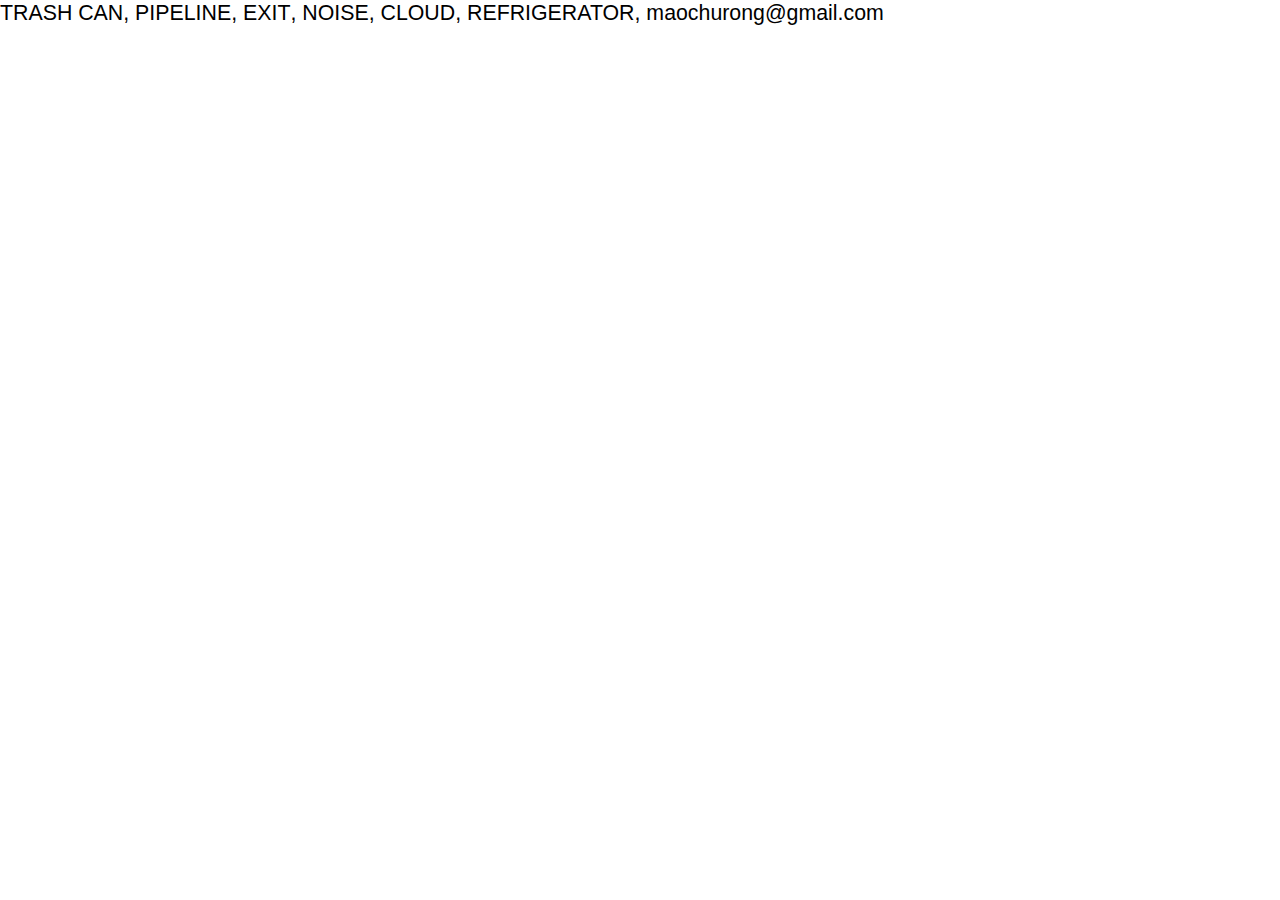
<file: index.html>
<!DOCTYPE html>
<html lang="en">
  <head>
    <meta charset="utf-8" />
    <meta name="viewport" content="width=device-width, initial-scale=1" />
    <title>Churong Mao</title>
    <link rel="stylesheet" href="style.css" />
    <script src="script.js" defer></script>
  </head>
  <body>
    <p>
        <a href="#" target="_blank">Trash Can</a>, 
        <a href="#" target="_blank">Pipeline</a>, 
        <a href="#" target="_blank">Exit</a>, 
        <a href="#" target="_blank">Noise</a>, 
        <a href="#" target="_blank">Cloud</a>, 
        <a href="#" target="_blank">Refrigerator</a>, 
        maochurong@gmail.com
    </p>
  </body>
</html>
</file>
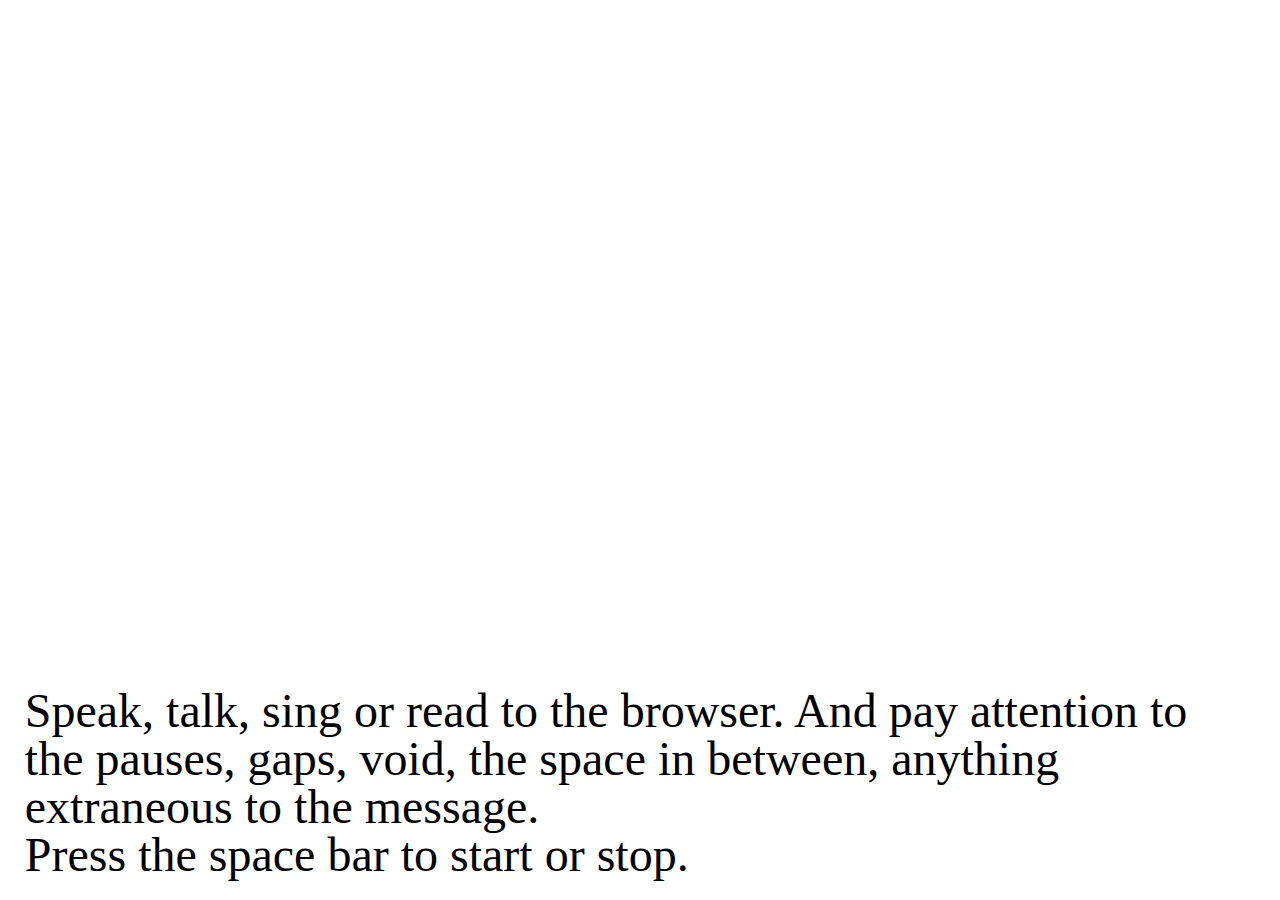
<file: noise/index.html>
<!DOCTYPE html>
<html lang="en">
  <head>
    <meta charset="UTF-8" />
    <meta name="viewport" content="width=device-width, initial-scale=1.0" />
    <meta http-equiv="X-UA-Compatible" content="ie=edge" />
    <title>Noise</title>
    <link rel="stylesheet" href="style.css" />
    <link rel="stylesheet" href="print.css" media="print" />
    <script src="https://ajax.googleapis.com/ajax/libs/jquery/3.5.1/jquery.min.js"></script>
    <style>
      @import url("https://fonts.googleapis.com/css2?family=Newsreader:ital,wght@0,200..800;1,519&display=swap");
    </style>
  </head>
  <body>
    <main>
      <div id="result">
        <span id="instruction">
          Speak, talk, sing or read to the browser. And pay attention to the
          pauses, gaps, void, the space in between, anything extraneous to the
          message. <br>Press the space bar to start or stop.
        </span>
      </div>
      <p id="message" hidden aria-hidden="true">
        Your browser doesn't support Speech Recognition. Sorry.
      </p>
    </main>
    <script>
      window.addEventListener("DOMContentLoaded", () => {
        let finalResults = [];
        let timer;

        const button = document.getElementById("button");
        const result = document.getElementById("result");
        const main = document.getElementsByTagName("main")[0];
        let contentLength = result.textContent.length;
        let listening = false;
        let starttime;
        let second;

        let content = [
          [
            "gag",
            "mum",
            "calm",
            "glum",
            "sulky",
            "dummy",
            "mousy",
            "faint",
            "sullen",
            "mutism",
            "sphinx",
            "sulker",
            "muzzle",
            "muffle",
            "stifle",
            "unsaid",
            "untold",
            "aphonic",
            "bashful",
            "squelch",
            "tapping",
            "buzzing",
            "implied",
            "unheard"
          ],

          [
            "unvoiced",
            "knocking",
            "rumbling",
            "laconism",
            "taciturn",
            "reticent",
            "reserved",
            "implicit",
            "nameless",
            "fabulous",
            "tonguetie",
            "reticence",
            "anarthria",
            "dysphasic",
            "sphinxian",
            "saturnine",
            "unuttered",
            "ineffable",
            "unnamable"
          ],

          [
            "stammering",
            "stuttering",
            "understand",
            "taciturnity",
            "unmentioned",
            "unexpressed",
            "unutterable",
            "unspeakable",
            "inarticulate",
            "unpronounced",
            "inexpressible",
            "indescribable"
          ],
          [
            "shut up",
            "dummy up",
            "be silent",
            "quiet down",
            "The sirens",
            "tongue-tied",
            "strike dumb",
            "say nothing",
            "keep silent",
            "all the time",
            "like tinnitus",
            "short and crisp,",
            "a stereo effect,"
          ],

          [
            "Hold one's tongue.",
            "Words, words, words.",
            "there is a calmness.",
            "Awkwardness of silence.",
            "like bell from a temple,",
            "Space distorted by sound",
            "maybe we need it anyway. ",
            "The rumble is still there.",
            "echoes in a gurgling secret.",
            "What is the sound of silence?"
          ],

          [
            "and a deeper hum hung over me, ",
            "Hearing is as dull as smelling.",
            "Absolute silence is frightening,",
            "A sound says, “You are not alone”",
            "There is no such thing as silence.",
            "distant, indiscernible, regularly.",
            "the backdrop to all communication,",
            "There are also sporadic bird calls,",
            "and a faint sound of running water,",
            "it is not a break in communication,"
          ],

          [
            "I sometimes suspect to be in my head.",
            "disturbance, excess or transgression.",
            "The sound of the machine never stops.",
            "Sit quietly for a moment and receive.",
            "I heard the sound of machines running,",
            "for instance, what is the smell of air? ",
            "It's coming, whizzing from time to time,",
            "It’s the content of communication itself.",
            "The machine is running as usual, so do I.",
            "in addition to the computer in front of me,"
          ],

          [
            "Running permanently, a machine of making sense. ",
            "Did people always hear the same sounds as I do?",
            "Something is always happening that makes a sound.",
            "Listen. Openly attentive to whatever is vibrating.",
            "Listening or talking is always better than reading.",
            "It is pleasant to know there are others in the world.",
            "Of course, people also have the ability to play dumb.",
            "like a conch, instrument, blood vessel, or a starry sky,",
            "the passing cars outside my window and the distant siren.",
            "Be abstract, unique, mysterious, expressive, but not silent.",
            "What does sound of the machine symbolize? Power and progress.",
            "in which case the language becomes an atmospheric cafe noise."
          ],

          [
            "Maybe the cosmic create human as a machine for producing sense,",
            "A real change is difficult, the inertia always pushes me forward.",
            "Oscillating more than about 16 times a second will heard as sound.",
            "The buzz of the machine is so pervasive that it is almost unnoticed,",
            "Are we hearing noise or are we hearing the content of communication,",
            "How could human beings live in the constant noise of the city machine? ",
            "are we hearing the noise of the noise of the content of communication?",
            "There is no such thing as silence.  Something is always happening that makes a sound.",
            "like being thrown in the ocean, trying to grasp words between lines to locate myself.",
            "exploiting the possibilities present in the slightest hum on the line, or pop and crackle.",
            "I could only grasp fragments between lines and attempt to piece them together with significance.",
            "If something is with you all your lives you take it for granted because you can't get outside to measure it.",
            "like the ones that would be included in the typical ‘natural world’ entry on the sound sample resources website. ",
            "For the information embedded in unknown language get through me with the tones, facial and body expressions of the speaking,"
          ],

          [
            "Listening or talking is always better than reading. For the information embedded in unknown language get through me with the tones, facial and body expressions of the speaking, in which case the language becomes an atmospheric cafe noise. ",
            "If something is with you all your lives you take it for granted because you can't get outside to measure it. For instance, but what is the smell of air? What is the sound of silence?",
            "Are we hearing noise or are we hearing the content of communication,  or are we hearing the noise of the noise of the content of communication?"
          ]
        ];

        const SpeechRecognition =
          window.SpeechRecognition || window.webkitSpeechRecognition;
        if (typeof SpeechRecognition !== "undefined") {
          const recognition = new SpeechRecognition();

          const stop = () => {
            recognition.stop();
          };

          const start = () => {
            recognition.start();
            result.innerHTML = "";
            finalResults = [];
          };

          const startAddingMessage = () => {
            starttime = Date.now();
          };

          const stopAddingMessage = () => {
            second = Math.floor((Date.now() - starttime) / 1000);
            let index;
            if (second >= 1 && second <= content.length + 1) {
              let message = content[second - 1];
              let msg;
              index = Math.floor(Math.random() * message.length);
              console.log(index);
              msg = message[index];

              let lastResult = finalResults.pop();
              lastResult += "*asdfjkl*" + msg;
              finalResults.push(lastResult);
            } else if (second < 1) {
              console.log("time in between too short");
            } else if (second > content.length) {
              console.log("not enough content");
            } else {
              console.log("error");
            }
          };

          const onResult = event => {
            stopAddingMessage();

            result.innerHTML = "";

            for (let i = 0; i < event.results.length; i++) {
              let res = event.results[i];

              if (res.isFinal) {
                if (finalResults.length < i + 1) {
                  finalResults.push(res[0].transcript);
                }
              } else if (i === 0) {
                finalResults[0] = res[0].transcript;
              }
            }

            for (const finalResult of finalResults) {
              let splitFinalResult = finalResult.split("*asdfjkl*");

              const span = document.createElement("span");

              if (splitFinalResult.length === 1) {
                span.classList.add("final");
                const text = document.createTextNode(splitFinalResult[0]);
                span.appendChild(text);
              } else {
                span.classList.add("final");
                const text = document.createTextNode(splitFinalResult[0]);
                span.appendChild(text);

                const msgSpan = document.createElement("span");
                const msg = document.createTextNode(splitFinalResult[1]);
                msgSpan.classList.add("message");
                msgSpan.appendChild(msg);
                span.appendChild(msgSpan);
              }

              result.appendChild(span);

              $(".message")
                .mouseover(function() {
                  $("body").css("background-color", "black");
                  // $(".message").css("color", "black");
                  // $(this).css("color", "white");
                })
                .mouseleave(function() {
                  $("body").css("background-color", "white");
                  // $(".message").css("color", "white");
                });
            }

            startAddingMessage();

            let scrollingElement = document.querySelector("#result");
            scrollingElement.scrollTop = scrollingElement.scrollHeight;
          };
          recognition.continuous = true;
          recognition.interimResults = true;
          recognition.addEventListener("result", onResult);
          recognition.onspeechend = function() {};

          document.addEventListener("keyup", event => {
            if (event.keyCode == 32) {
              if (listening) {
                stop();
              } else {
                start();
              }
              listening = !listening;
            }
          });
        } else {
          button.remove();
          const message = document.getElementById("message");
          message.removeAttribute("hidden");
          message.setAttribute("aria-hidden", "false");
        }

        let observer = new MutationObserver(function(mutations) {});
        var config = { attributes: true, childList: true, characterData: true };
        observer.observe(result, config);

        var div = document.getElementById("result");
        setTimeout(function() {
          div.focus();
        }, 0);
      });

      // get microphone permission
      function getLocalStream() {
        navigator.mediaDevices.getUserMedia({video: false, audio: true}).then( stream => {
          window.localStream = stream; // A
          window.localAudio.srcObject = stream; // B
          window.localAudio.autoplay = true; // C
        }).catch( err => {
          console.log("u got an error:" + err)
        });
      }
      getLocalStream();
    </script>
  </body>
</html>
</file>
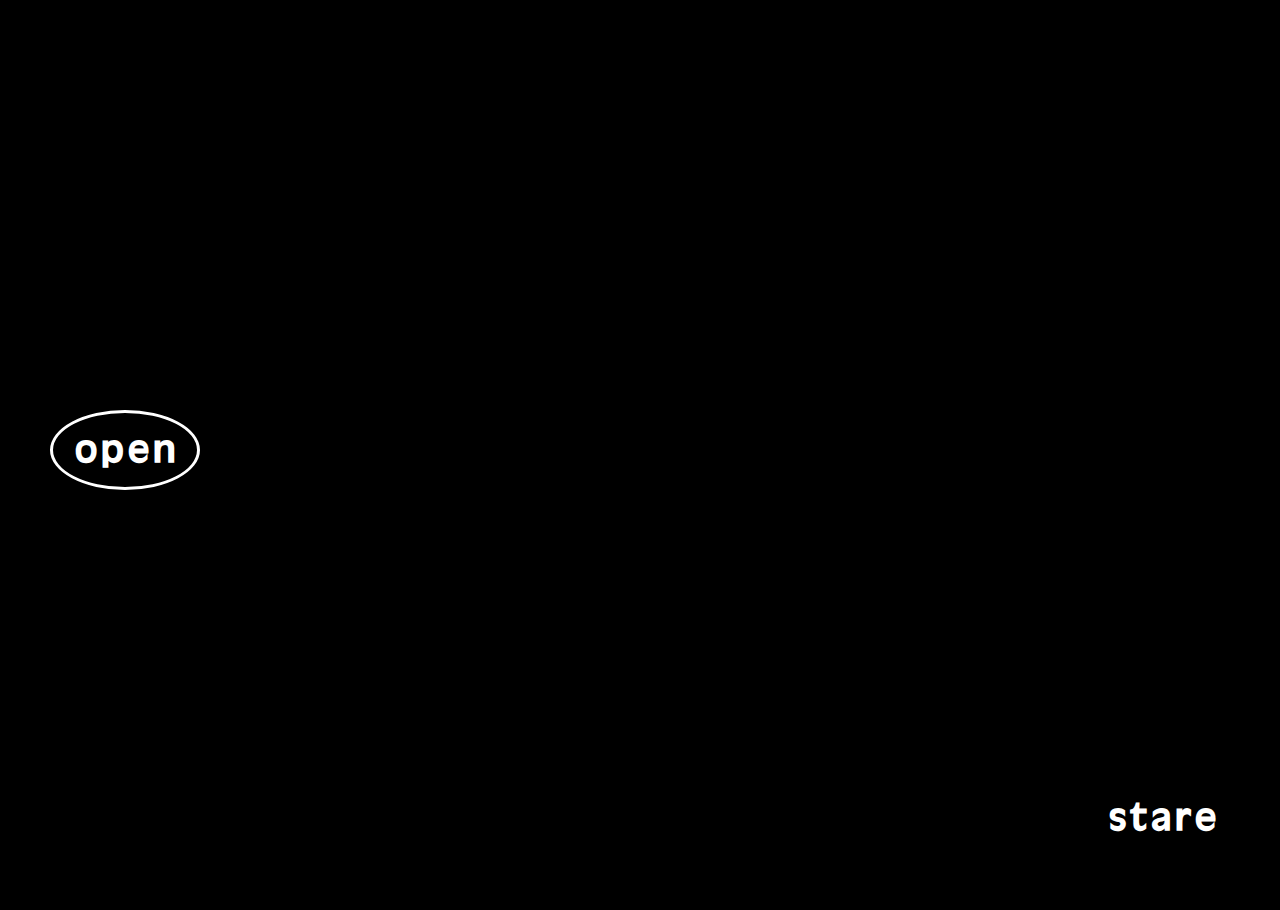
<file: refrigerator/index.html>
<!DOCTYPE html>
<html>
  <head>
    <title>Refrigerator</title>
    <meta charset="utf-8" />
    <meta name="viewport" content="width=device-width, initial-scale=1" />
    <script src="assets/jquery-latest.min.js" type="text/javascript"></script>
	<link rel="stylesheet" href="assets/jquery-ui.css">
	<script src="assets/jquery-ui.min.js"></script>

    <style>
    	@font-face {
 			 font-family: myfont;
 			 src: url(myfont.ttf);
		}
    	body{
        	overflow: hidden;
        	padding: 0;
        	margin: 0;
        	background: black;
    	}

    	body, button {
    		font-family: myfont, Helvetica, Arial, sans-serif;
        	font-weight: bold;
        	font-size: 40px;
        	letter-spacing: .1em;
        	text-shadow: 0px 0px 6px rgba(0,0,0,0.3);
        	color: white;
    	}

    	video {
    		object-fit: cover;
    		object-position: 50% 50%;
    		width: 100vw;
    		height: 100vh;
		}

		#myVideo {
		  	-webkit-transform: translateX(-50%) translateY(-50%);
  		 	-moz-transform: translateX(-50%) translateY(-50%);
		    -ms-transform: translateX(-50%) translateY(-50%);
		    -o-transform: translateX(-50%) translateY(-50%);
		    transform: translateX(-50%) translateY(-50%);
		    position: absolute;
		    top: 50vh;
		    left: 50vw;
		    min-width: 100vw;
		    min-height: 100vh;
    	}

    	button{
    		z-index: 50;
    		cursor: pointer;
    		position: absolute;
    		top: 50vh;
    		-webkit-transform: translateY(-50%);
			transform: translateY(-50%);
    		width: 150px;
    		height: 80px;
    		background: none;
    		display: block;
    		border: 3px solid white;
    		border-radius: 50%;
    		padding: 0px 0px 5px 5px;
    		outline: none;
    	}

    	#open {
    		left: 50px;
    	}
    
    	#close {
    		right: 50px;
    		display: none;
    	}

    	.navi{
        	position: absolute;
        	z-index: 99;
        	left: 50px;
        	top: 50vh;
        	-webkit-transform: translateY(-50%);
			transform: translateY(-50%);
        	cursor: pointer;
        	font-size: 20px;
        	line-height: 130%;
        	display: none;
        	text-align: center;
    	}

    	.show-about{
        	position: absolute;
        	z-index: 99;
        	right: 60px;
        	bottom: 60px;
        	cursor: pointer;
            animation: glow 2s ease-in-out infinite alternate;
    	}

    	.about{
        	position: absolute;
        	z-index: 500;
        	text-align: center;
        	line-height: 130%;
        	top: 50vh;
		    left: 50vw;
        	-webkit-transform: translateX(-50%) translateY(-50%);
  		 	-moz-transform: translateX(-50%) translateY(-50%);
		    -ms-transform: translateX(-50%) translateY(-50%);
		    -o-transform: translateX(-50%) translateY(-50%);
		    transform: translateX(-50%) translateY(-50%);
		    display: none; 	
		    /*-webkit-animation: glow 2s ease-in-out infinite alternate;
 			-moz-animation: glow 2s ease-in-out infinite alternate;
  			animation: glow 2s ease-in-out infinite alternate;*/	
            -webkit-animation: fade 4s forwards ease-in-out 1 ;
            -moz-animation: fade 4s forwards ease-in-out 1 ;
            animation: fade 4s forwards ease-in-out 1 ; 
    	}

    	@-webkit-keyframes glow {
			from { text-shadow: 0 0 0px white; }
			to { text-shadow: 0 0 20px white; }
		}
		@keyframes glow {
			from { text-shadow: 0 0 0px white; }
			to { text-shadow: 0 0 20px white; }
		}

         @-webkit-keyframes fade {
			0% { opacity: 0; }
			40% { opacity: 1; }
			60% { opacity: 1; }
			100% { opacity: 0; }
		}
		@keyframes fade {
			0% { opacity: 0; }
			40% { opacity: 1; }
			60% { opacity: 1; }
			100% { opacity: 0; }
		}


    </style>
    <!--    google's hosted jquery library  -->
    <script src="https://ajax.googleapis.com/ajax/libs/jquery/3.4.1/jquery.min.js"></script>
  </head>

  <body>
    <video id="myvideo" autobuffer=""> 
    	<source src="https://cdn.glitch.me/2eeebac4-8165-4645-991b-b15cbd712187/video.mp4" type="video/mp4">
    </video>

    <button class="playstop" id="open" onclick="playVid()" type="button">open</button>
    <button class="playstop" id="close" onclick="playVid()" type="button" >close</button>



    <div class="navi">
    	<div id="eggs"><span>eggs</span></div>
        <div id="beers"><span>beers</span></div>
        <div id="sauerkraut"><span>sauerkraut</span></div>
        <div id="radish"><span>radish</span></div>
        <div id="toufu"><span>toufu</span></div>
        <div id="milk"><span>milk</span></div>
        <div id="brusselsSprout"><span>brussels sprout</span></div>
        <div id="tomatoes"><span>tomatoes</span></div>
        <div id="snowPeas"><span>snow peas</span></div>
        <div id="spinach"><span>spinach</span></div>
        <div id="greenBeans"><span>green beans</span></div>
        <div id="cabbage"><span>cabbage</span></div>
        <div id="shallot"><span>shallot</span></div>
        <div id="cucumber"><span>cucumber</span></div>
        <div id="kale"><span>kale</span></div>
        <div id="onions"><span>onions</span></div>
        <div id="ginger"><span>ginger</span></div>
        <div id="grapefruit"><span>grapefruit</span></div>
        <div id="pears"><span>pears</span></div>
        <div id="apples"><span>apples</span></div>
	</div>

	<!-- <div class="show-about">Stare</div> -->
	<div class="show-about" id="pause">stare</div>
    
    <div class="about" style="display: none;">
        <!-- <span id="line1">open the door</span><br>
        <span id="line2">even though</span><br>
        <span id="line3">there's nothing new inside</span><br>
        <span id="line4">under the light</span><br>    
        <span id="line5">things are presented for you</span><br>
        <span id="line6">frozen in time</span><br>
        <span id="line7">Enjoy</span><br>
        <span id="line8">stare at them for a while</span> -->

        <div id="line1">Open the door</div>
        <div id="line2">even though there's</div>
        <div id="line3">nothing new inside</div>
        <div id="line4">Under the light</div>
        <div id="line5">things are presented for you</div>
        <div id="line6">frozen in time</div>
        <div id="line7">Enjoy</div>
        <div id="line8">stare at them for a while</div>
    </div>


    <script>
	var myvideo = document.getElementById('myvideo'),
    	playbutton = document.getElementById('playme'),
    	jumplinkClose = document.getElementById('close');
    	jumplinkOpen = document.getElementById('open');
    	jumplink1 = document.getElementById('eggs');
    	jumplink2 = document.getElementById('beers');
    	jumplink3 = document.getElementById('sauerkraut');
    	jumplink4 = document.getElementById('radish');
    	jumplink5 = document.getElementById('toufu');
    	jumplink6 = document.getElementById('milk');
    	jumplink7 = document.getElementById('brusselsSprout');
    	jumplink8 = document.getElementById('tomatoes');
    	jumplink9 = document.getElementById('snowPeas');
    	jumplink10 = document.getElementById('spinach');
    	jumplink11 = document.getElementById('greenBeans');
    	jumplink12 = document.getElementById('cabbage');
    	jumplink13 = document.getElementById('shallot');
    	jumplink14 = document.getElementById('cucumber');
    	jumplink15 = document.getElementById('kale');
    	jumplink16 = document.getElementById('onions');
    	jumplink17 = document.getElementById('ginger');
    	jumplink18 = document.getElementById('grapefruit');
    	jumplink19 = document.getElementById('pears');
    	jumplink20 = document.getElementById('apples');


	jumplinkClose.addEventListener("click", function (event) {
	    event.preventDefault();
    	myvideo.play();
    	myvideo.pause();
    	myvideo.currentTime = 292;
    	myvideo.play();
	}, false);

	jumplinkOpen.addEventListener("click", function (event) {
	    event.preventDefault();
    	myvideo.play();
    	myvideo.pause();
    	myvideo.currentTime = 0;
    	myvideo.play();
	}, false);

	jumplink1.addEventListener("click", function (event) {
	    event.preventDefault();
    	myvideo.play();
    	myvideo.pause();
    	myvideo.currentTime = 18;
    	myvideo.play();
	}, false);

	jumplink2.addEventListener("click", function (event) {
	    event.preventDefault();
    	myvideo.play();
    	myvideo.pause();
    	myvideo.currentTime = 28;
    	myvideo.play();
	}, false);

	jumplink3.addEventListener("click", function (event) {
	    event.preventDefault();
    	myvideo.play();
    	myvideo.pause();
    	myvideo.currentTime = 35;
    	myvideo.play();
	}, false);

	jumplink4.addEventListener("click", function (event) {
	    event.preventDefault();
    	myvideo.play();
    	myvideo.pause();
    	myvideo.currentTime = 44;
    	myvideo.play();
	}, false);

	jumplink5.addEventListener("click", function (event) {
	    event.preventDefault();
    	myvideo.play();
    	myvideo.pause();
    	myvideo.currentTime = 59;
    	myvideo.play();
	}, false);

	jumplink6.addEventListener("click", function (event) {
	    event.preventDefault();
    	myvideo.play();
    	myvideo.pause();
    	myvideo.currentTime = 75;
    	myvideo.play();
	}, false);

	jumplink7.addEventListener("click", function (event) {
	    event.preventDefault();
    	myvideo.play();
    	myvideo.pause();
    	myvideo.currentTime = 81;
    	myvideo.play();
	}, false);

	jumplink8.addEventListener("click", function (event) {
	    event.preventDefault();
    	myvideo.play();
    	myvideo.pause();
    	myvideo.currentTime = 93;
    	myvideo.play();
	}, false);

	jumplink9.addEventListener("click", function (event) {
	    event.preventDefault();
    	myvideo.play();
    	myvideo.pause();
    	myvideo.currentTime = 106;
    	myvideo.play();
	}, false);

	jumplink10.addEventListener("click", function (event) {
	    event.preventDefault();
    	myvideo.play();
    	myvideo.pause();
    	myvideo.currentTime = 117;
    	myvideo.play();
	}, false);

	jumplink11.addEventListener("click", function (event) {
	    event.preventDefault();
    	myvideo.play();
    	myvideo.pause();
    	myvideo.currentTime = 130;
    	myvideo.play();
	}, false);

	jumplink12.addEventListener("click", function (event) {
	    event.preventDefault();
    	myvideo.play();
    	myvideo.pause();
    	myvideo.currentTime = 142;
    	myvideo.play();
	}, false);

	jumplink13.addEventListener("click", function (event) {
	    event.preventDefault();
    	myvideo.play();
    	myvideo.pause();
    	myvideo.currentTime = 171;
    	myvideo.play();
	}, false);

	jumplink14.addEventListener("click", function (event) {
	    event.preventDefault();
    	myvideo.play();
    	myvideo.pause();
    	myvideo.currentTime = 185;
    	myvideo.play();
	}, false);

	jumplink15.addEventListener("click", function (event) {
	    event.preventDefault();
    	myvideo.play();
    	myvideo.pause();
    	myvideo.currentTime = 196;
    	myvideo.play();
	}, false);

	jumplink16.addEventListener("click", function (event) {
	    event.preventDefault();
    	myvideo.play();
    	myvideo.pause();
    	myvideo.currentTime = 217;
    	myvideo.play();
	}, false);

	jumplink17.addEventListener("click", function (event) {
	    event.preventDefault();
    	myvideo.play();
    	myvideo.pause();
    	myvideo.currentTime = 236;
    	myvideo.play();
	}, false);

	jumplink18.addEventListener("click", function (event) {
	    event.preventDefault();
    	myvideo.play();
    	myvideo.pause();
    	myvideo.currentTime = 260;
    	myvideo.play();
	}, false);

	jumplink19.addEventListener("click", function (event) {
	    event.preventDefault();
    	myvideo.play();
    	myvideo.pause();
    	myvideo.currentTime = 266;
    	myvideo.play();
	}, false);

	jumplink20 .addEventListener("click", function (event) {
	    event.preventDefault();
    	myvideo.play();
    	myvideo.pause();
    	myvideo.currentTime = 272;
    	myvideo.play();
	}, false);

    </script>

    <script>
	// $(".show-about").hover(function(){
 //    	$(".about").show(); myvideo.pause();
 //    }, function() {
 //    	$(".about").hide(); myvideo.play();
	// });

	$(".show-about" ).hover(function() {
    $(".about").fadeIn("slow"); myvideo.pause();
     }, function() {
    	$(".about").fadeOut("slow"); myvideo.play();
  });


	

	</script>

    <script>
	// get video element id
	var vidClip = document.getElementById("myvideo"); 
	
	// play video event
	function playVid() { 
	    myvideo.play();
	} 
	
	// pause video event
	function pauseVid() { 
	  myvideo.pause(); 
	}

	function playPause() { 
	  if (myVideo.paused) 
  	  myVideo.play(); 
	  else 
  	  myVideo.pause(); 
	} 


	// toggle button class on click
	$('.playstop').on('click', function() {
	  $('#open, #close, .navi').toggle();
	});

	
	// toggle button class when finished
	// vidClip.onended = function(e) {
	//   $('#open, #close').toggle();
	// };
	</script>

  </body>


</html>
</file>
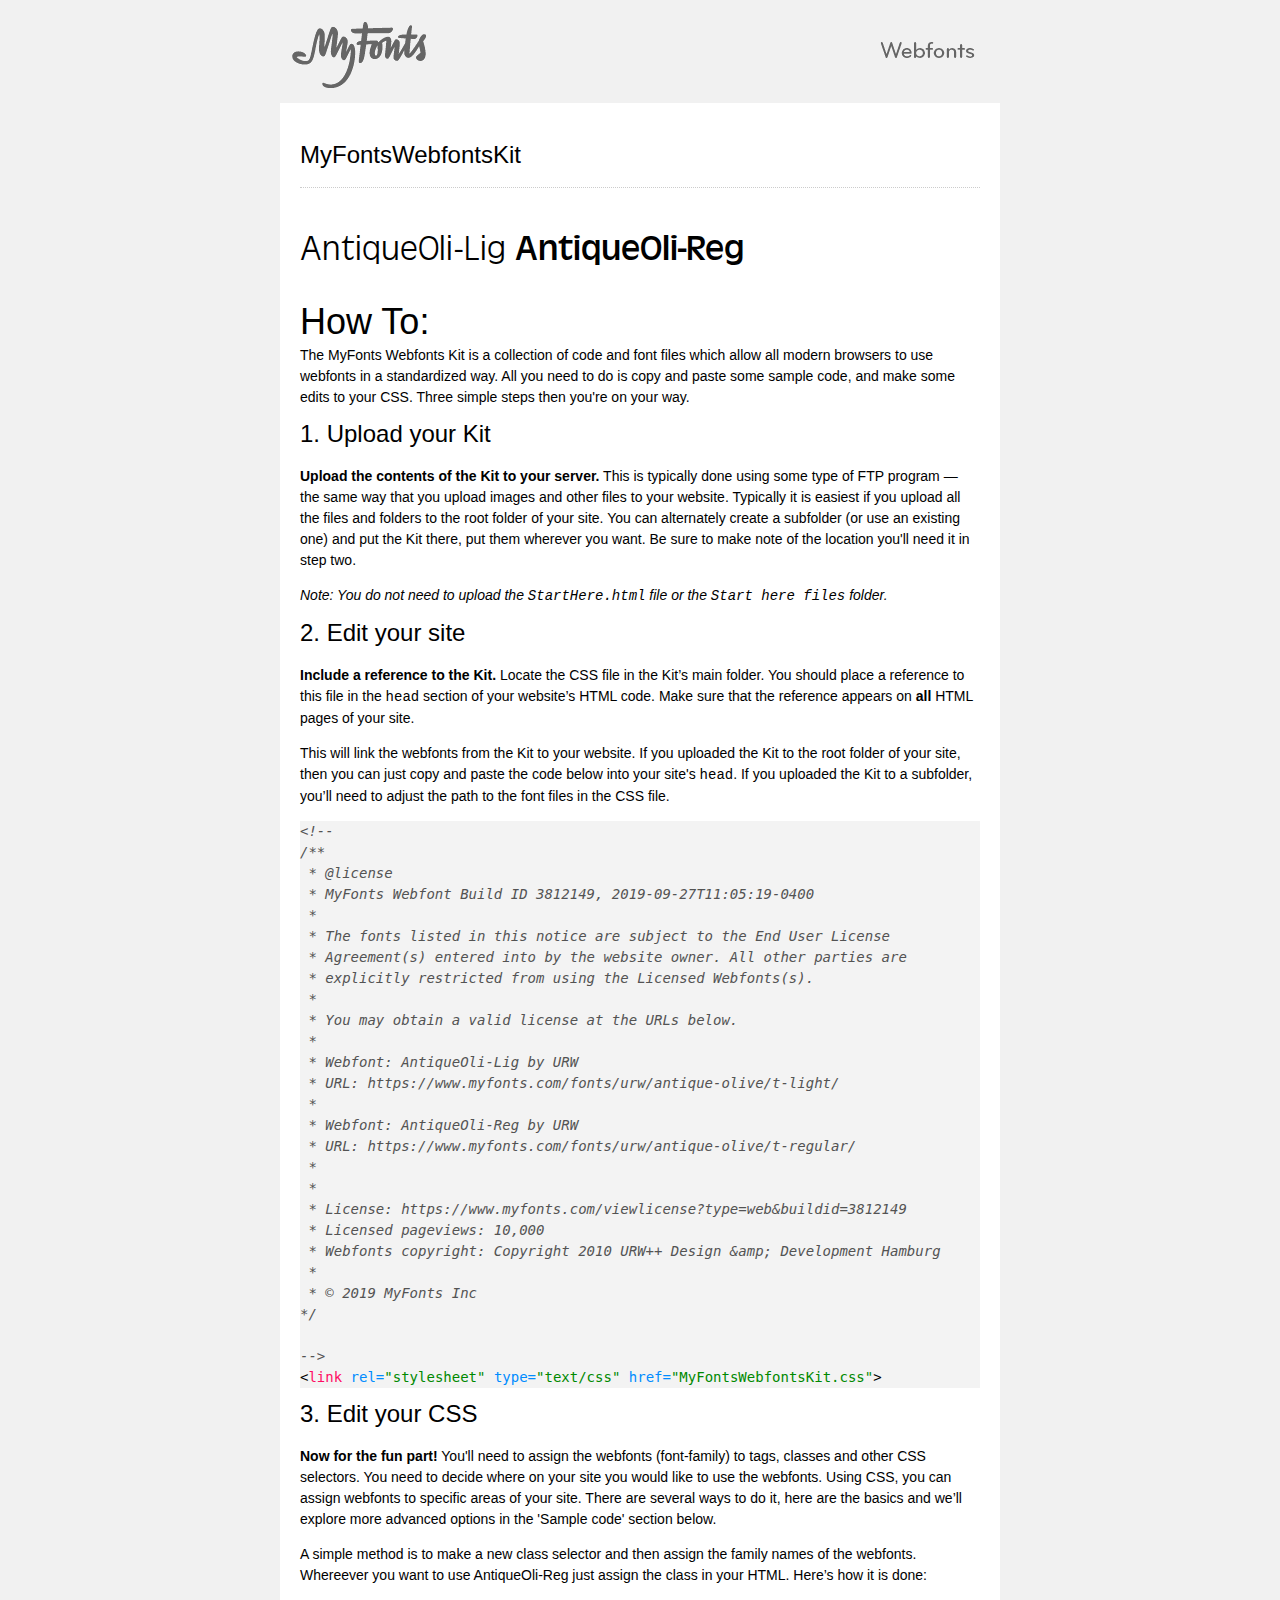
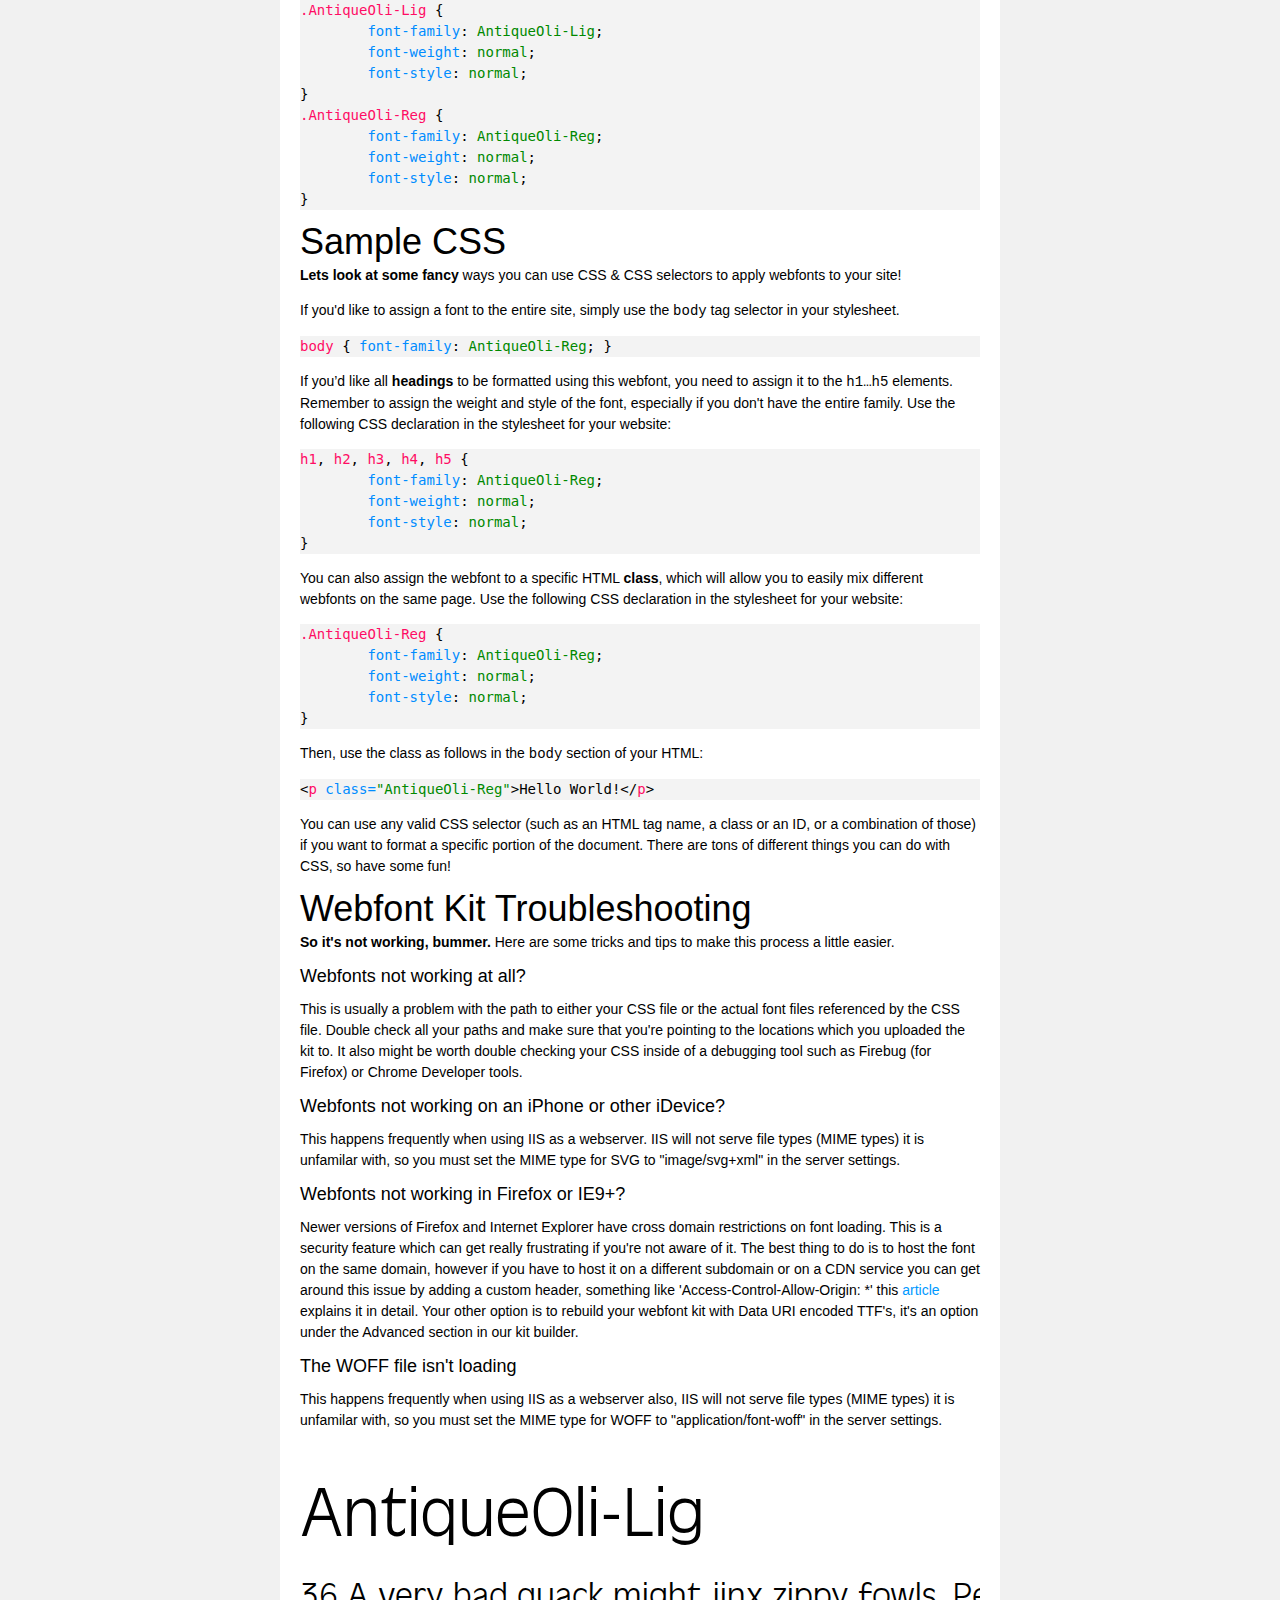
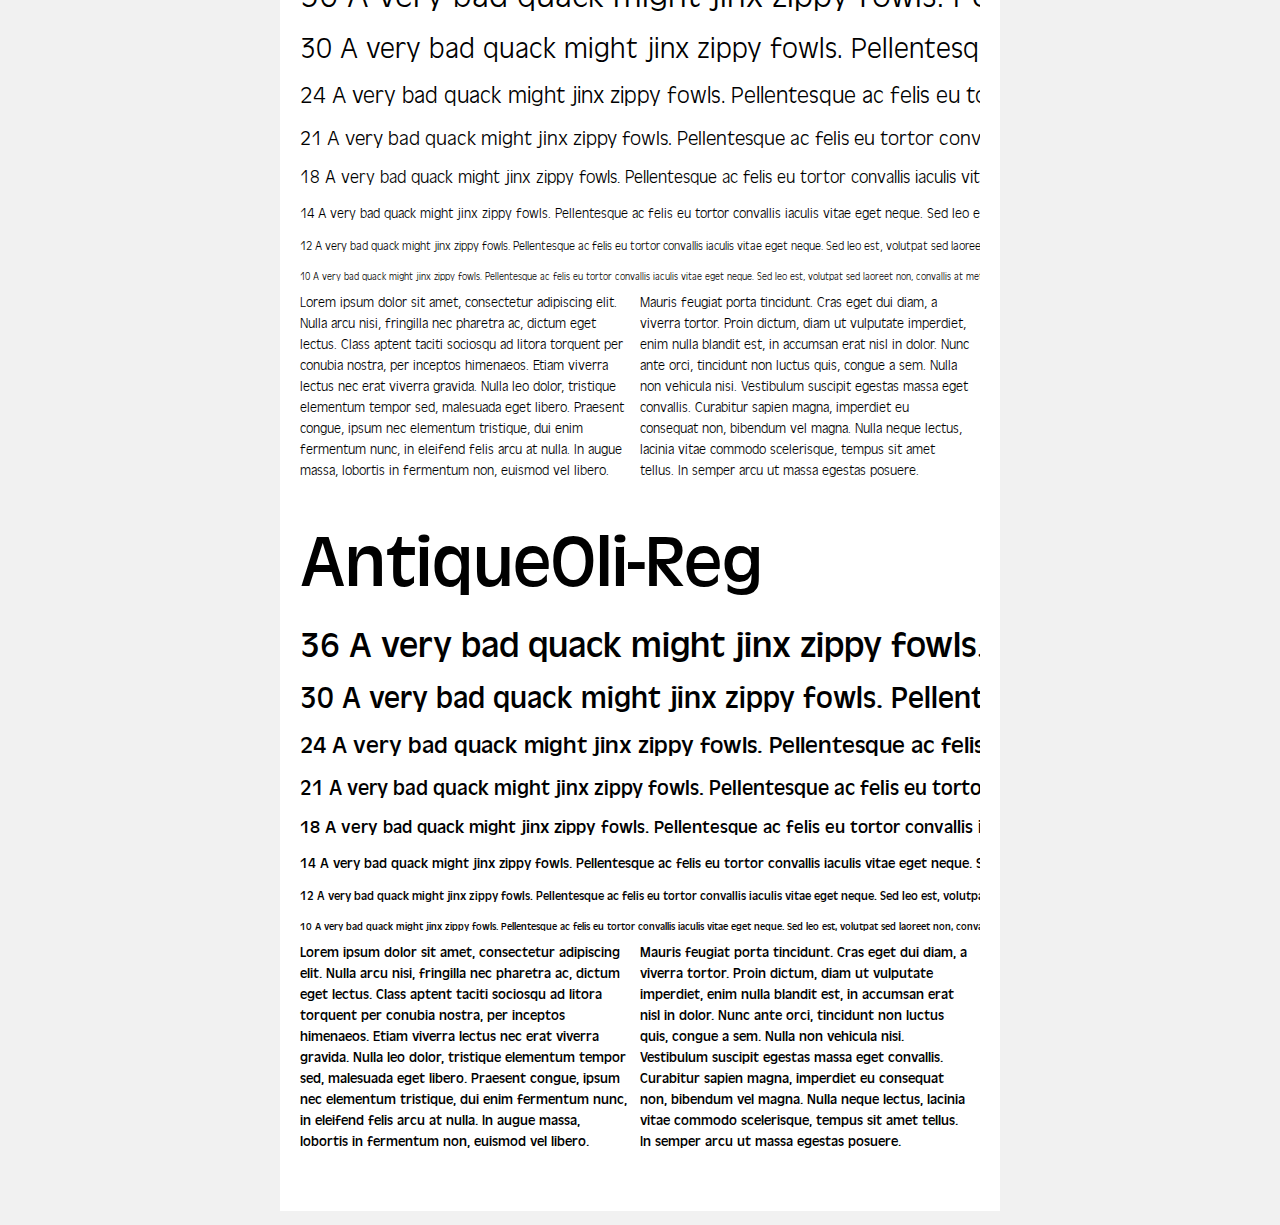
<file: refrigerator/MyFontsWebfontsKit/StartHere.html>
<!DOCTYPE html PUBLIC "-//W3C//DTD XHTML 1.0 Strict//EN"
	"http://www.w3.org/TR/xhtml1/DTD/xhtml1-strict.dtd">

<html xmlns="http://www.w3.org/1999/xhtml" xml:lang="en" lang="en">
<head>
<title>MyFontsWebfontsKit</title>
<meta http-equiv="Content-Type" content="text/html; charset=UTF-8"/>

<!--
/**
 * @license
 * MyFonts Webfont Build ID 3812149, 2019-09-27T11:05:19-0400
 * 
 * The fonts listed in this notice are subject to the End User License
 * Agreement(s) entered into by the website owner. All other parties are 
 * explicitly restricted from using the Licensed Webfonts(s).
 * 
 * You may obtain a valid license at the URLs below.
 * 
 * Webfont: AntiqueOli-Lig by URW
 * URL: https://www.myfonts.com/fonts/urw/antique-olive/t-light/
 * 
 * Webfont: AntiqueOli-Reg by URW
 * URL: https://www.myfonts.com/fonts/urw/antique-olive/t-regular/
 * 
 * 
 * License: https://www.myfonts.com/viewlicense?type=web&buildid=3812149
 * Licensed pageviews: 10,000
 * Webfonts copyright: Copyright 2010 URW++ Design &amp; Development Hamburg
 * 
 * © 2019 MyFonts Inc
*/

-->

<!-- 1. load the webfonts -->
<link rel="stylesheet" type="text/css" href="MyFontsWebfontsKit.css"/>

<!-- 2. set up some css styles using the webfonts -->
<style type="text/css">
.AntiqueOli-Lig { font-family: AntiqueOli-Lig; }
.AntiqueOli-Reg { font-family: AntiqueOli-Reg; }
</style>


<!-- not relevant to webfonts. just example code highlighting. -->
<script type="text/javascript" src="Start here files/highlight.js"></script>
<script type="text/javascript">
  hljs.initHighlightingOnLoad();
</script>

<!-- also not relavent to webfonts. just layout css for this doc. -->
<link rel="stylesheet" type="text/css" href="Start here files/layout.css">


</head>
<body>
<div id="header"><br/>
  <img src="Start here files/header.png" alt="MyFonts Webfonts" style="padding-bottom: 12px;" width="720" border="0" height="66"/>
</div>
<div id="main_container">
		
<div id="headline">
<h2 class="webfont-article-block">MyFontsWebfontsKit</h2>
<div class="container-article"><p style="font-size:36px;line-height:40px;">
  <span class="AntiqueOli-Lig" contenteditable="true">AntiqueOli-Lig </span>
  <span class="AntiqueOli-Reg" contenteditable="true">AntiqueOli-Reg </span>
</div>
</div>
<div id="webfont_instructions">
	<h1>How To:</h1>
	<p>The MyFonts Webfonts Kit is a collection of code and font files which allow all modern browsers to use webfonts in a standardized way.  
	All you need to do is copy and paste some sample code, and make some edits to your CSS.  Three simple steps then you're on your way.</p>
	
	<h2>1. Upload your Kit</h2>

	<p><strong>Upload the contents of the Kit to your server.</strong> This is
	typically done using some type of FTP program — the same way that you upload images and other files
	to your website. Typically it is easiest if you upload all the files and folders to
	the root folder of your site.  You can alternately create a subfolder (or use an existing one) and put
	the Kit there, put them wherever you want.  Be sure to make note of the location you'll need it in step two. </p>

	<p><em>Note: You do not need to upload the <code>StartHere.html</code> file or
	the <code>Start here files</code> folder.</em> </p>

	<h2>2. Edit your site</h2>

	<p><strong>Include a reference to the Kit. </strong> Locate the CSS file in the Kit’s main folder.  You should place a reference to this file in the
	<code>head</code> section of your website’s HTML code. Make
	sure that the reference appears on <strong>all</strong> HTML pages of your site.</p>

	<p>This will link the webfonts from the Kit to your website. 
	If you uploaded the Kit to the root folder of your site, then
	you can just copy and paste the code below into your site's 
	<code>head</code>. If you uploaded the Kit to a
	subfolder, you’ll need to adjust the path to the font files in the CSS file. </p>

	<pre><code class="html">&lt;!--
/**
 * @license
 * MyFonts Webfont Build ID 3812149, 2019-09-27T11:05:19-0400
 * 
 * The fonts listed in this notice are subject to the End User License
 * Agreement(s) entered into by the website owner. All other parties are 
 * explicitly restricted from using the Licensed Webfonts(s).
 * 
 * You may obtain a valid license at the URLs below.
 * 
 * Webfont: AntiqueOli-Lig by URW
 * URL: https://www.myfonts.com/fonts/urw/antique-olive/t-light/
 * 
 * Webfont: AntiqueOli-Reg by URW
 * URL: https://www.myfonts.com/fonts/urw/antique-olive/t-regular/
 * 
 * 
 * License: https://www.myfonts.com/viewlicense?type=web&amp;buildid=3812149
 * Licensed pageviews: 10,000
 * Webfonts copyright: Copyright 2010 URW++ Design &amp;amp; Development Hamburg
 * 
 * © 2019 MyFonts Inc
*/

--&gt;
&lt;link rel=&quot;stylesheet&quot; type=&quot;text/css&quot; href=&quot;MyFontsWebfontsKit.css&quot;&gt;
</code></pre>
	
	<h2>3. Edit your CSS</h2>

	<p><strong>Now for the fun part!</strong>
	You'll need to assign the webfonts (font-family) to tags, classes and other CSS selectors.
	You need to decide where on your site you would like to use the webfonts.  
	Using CSS, you can assign webfonts to specific areas of your site.  
	There are several ways to do it, here are the basics and we’ll explore more advanced options in the 'Sample code' section below. </p>

	<p>A simple method is to make a new class selector and
	then assign the family names of the webfonts.  Whereever you want to use AntiqueOli-Reg just assign the class in your HTML. Here’s how it is done: </p>
	
	
	<pre><code class="css">.AntiqueOli-Lig { 
	font-family: AntiqueOli-Lig;
	font-weight: normal;
	font-style: normal;
}
.AntiqueOli-Reg { 
	font-family: AntiqueOli-Reg;
	font-weight: normal;
	font-style: normal;
}
</code></pre>
</div>
<div id="webfont_code">
	<h1>Sample CSS</h1>
	<p><strong>Lets look at some fancy</strong> ways you can use CSS &amp; CSS selectors to apply webfonts to your site!
	</p>
	
	<p>If you'd like to assign a font to the entire site, simply use the <code>body</code> tag selector in your stylesheet.</p>
	
	 
	<pre><code class="css">body { font-family: AntiqueOli-Reg; }</code></pre>

	<p>If you’d like all <strong>headings</strong> to be formatted using this
	webfont, you need to assign it to the <code>h1…h5</code> elements.  
	Remember to assign the weight and style of the font, especially if you don't have the entire family.
	Use the following CSS declaration in the stylesheet for your website: </p>

 
	<pre><code class="css">h1, h2, h3, h4, h5 { 
	font-family: AntiqueOli-Reg; 
	font-weight: normal; 
	font-style: normal; 
}</code></pre>

	<p>You can also assign the webfont to a specific HTML <strong>class</strong>, which will allow
	you to easily mix different webfonts on the same page. Use the following CSS
	declaration in the stylesheet for your website: </p>

	
	<pre><code class="css">.AntiqueOli-Reg { 
	font-family: AntiqueOli-Reg;
	font-weight: normal;
	font-style: normal;
}
</code></pre>

	<p>Then, use the class as follows in the <code>body</code> section of your HTML: </p>

		<pre><code class="html">&lt;p class=&quot;AntiqueOli-Reg&quot;&gt;Hello World!&lt;/p&gt;</code></pre>

	<p>You can use any valid CSS selector (such as an HTML tag name, a class or an
	ID, or a combination of those) if you want to format a specific portion of the
	document.  There are tons of different things you can do with CSS, so have some fun!</p>
	
</div>

<div id="webfont_troubleshooting">
	
	<h1>Webfont Kit Troubleshooting</h1>
	
	<p><strong>So it's not working, bummer.</strong>  Here are some tricks and tips to make this process a little easier.</p>
	
	<h3>Webfonts not working at all?</h3><p>
	This is usually a problem with the path to either your CSS file or the actual font files referenced by the CSS file.  Double check all your paths and make sure that you're pointing to the locations which you uploaded the kit to.
	It also might be worth double checking your CSS inside of a debugging tool such as Firebug (for Firefox) or Chrome Developer tools.
	</p>

	<h3>Webfonts not working on an iPhone or other iDevice?</h3><p>
	This happens frequently when using IIS as a webserver. IIS will not serve file types (MIME types) it is unfamilar with, so
	you must set the MIME type for SVG to "image/svg+xml" in the server settings.</p>

	<h3>Webfonts not working in Firefox or IE9+?</h3><p>
	Newer versions of Firefox and Internet Explorer have cross domain restrictions on font loading.
	This is a security feature which can get really frustrating if you're not aware of it.  The best thing to do is to host the font on the same domain,
	however if you have to host it on a different subdomain or on a CDN service you can get around this issue by adding a custom header, something like 'Access-Control-Allow-Origin: *'
	this <a href='http://www.red-team-design.com/firefox-doesnt-allow-cross-domain-fonts-by-default/'>article</a> explains it in detail.
	Your other option is to rebuild your webfont kit with Data URI encoded TTF's, it's an option under the Advanced section in our kit builder.</p>
	
	<h3>The WOFF file isn't loading</h3><p>
	This happens frequently when using IIS as a webserver also, IIS will not serve file types (MIME types) it is unfamilar with, so
	you must set the MIME type for WOFF to "application/font-woff" in the server settings.</p>
	</div>

<div id="webfont_specimen">
	<div class="clearer">&nbsp;</div>
	
		  <div class="clearer">&nbsp;</div>
  <div class="webfont-sample-block">
    <p class="AntiqueOli-Lig webfont-sample" style="font-size:72px;">AntiqueOli-Lig</p>
  </div>
  <div class="webfont-sample-block nowrap">
    <p class="AntiqueOli-Lig webfont-sample" style="font-size:36px;"><span>36 </span>A very bad quack might jinx zippy fowls. Pellentesque ac felis eu tortor convallis iaculis vitae eget neque. Sed leo est, volutpat sed laoreet non, convallis at metus. Nam facilisis risus eget orci posuere sodales. Aliquam eleifend quam vel ipsum euismod aliquam. Lorem ipsum dolor sit amet, consectetur adipiscing elit. Cras ut ultrices tellus. Aliquam quis metus diam, id commodo mi. Aenean ac urna mi, sit amet gravida lacus. Aliquam urna nunc, pulvinar vel egestas ac, tincidunt non dui. Maecenas in orci sit amet lacus mollis viverra eu vitae arcu. Vestibulum eros quam, viverra et fermentum ac, ultrices sit amet risus. Nulla tristique magna vel urna tempus cursus. </p>
    <p class="AntiqueOli-Lig webfont-sample" style="font-size:30px;"><span>30 </span>A very bad quack might jinx zippy fowls. Pellentesque ac felis eu tortor convallis iaculis vitae eget neque. Sed leo est, volutpat sed laoreet non, convallis at metus. Nam facilisis risus eget orci posuere sodales. Aliquam eleifend quam vel ipsum euismod aliquam. Lorem ipsum dolor sit amet, consectetur adipiscing elit. Cras ut ultrices tellus. Aliquam quis metus diam, id commodo mi. Aenean ac urna mi, sit amet gravida lacus. Aliquam urna nunc, pulvinar vel egestas ac, tincidunt non dui. Maecenas in orci sit amet lacus mollis viverra eu vitae arcu. Vestibulum eros quam, viverra et fermentum ac, ultrices sit amet risus. Nulla tristique magna vel urna tempus cursus. </p>
    <p class="AntiqueOli-Lig webfont-sample" style="font-size:24px;"><span>24 </span>A very bad quack might jinx zippy fowls. Pellentesque ac felis eu tortor convallis iaculis vitae eget neque. Sed leo est, volutpat sed laoreet non, convallis at metus. Nam facilisis risus eget orci posuere sodales. Aliquam eleifend quam vel ipsum euismod aliquam. Lorem ipsum dolor sit amet, consectetur adipiscing elit. Cras ut ultrices tellus. Aliquam quis metus diam, id commodo mi. Aenean ac urna mi, sit amet gravida lacus. Aliquam urna nunc, pulvinar vel egestas ac, tincidunt non dui. Maecenas in orci sit amet lacus mollis viverra eu vitae arcu. Vestibulum eros quam, viverra et fermentum ac, ultrices sit amet risus. Nulla tristique magna vel urna tempus cursus. </p>
    <p class="AntiqueOli-Lig webfont-sample" style="font-size:21px;"><span>21 </span>A very bad quack might jinx zippy fowls. Pellentesque ac felis eu tortor convallis iaculis vitae eget neque. Sed leo est, volutpat sed laoreet non, convallis at metus. Nam facilisis risus eget orci posuere sodales. Aliquam eleifend quam vel ipsum euismod aliquam. Lorem ipsum dolor sit amet, consectetur adipiscing elit. Cras ut ultrices tellus. Aliquam quis metus diam, id commodo mi. Aenean ac urna mi, sit amet gravida lacus. Aliquam urna nunc, pulvinar vel egestas ac, tincidunt non dui. Maecenas in orci sit amet lacus mollis viverra eu vitae arcu. Vestibulum eros quam, viverra et fermentum ac, ultrices sit amet risus. Nulla tristique magna vel urna tempus cursus. </p>
    <p class="AntiqueOli-Lig webfont-sample" style="font-size:18px;"><span>18 </span>A very bad quack might jinx zippy fowls. Pellentesque ac felis eu tortor convallis iaculis vitae eget neque. Sed leo est, volutpat sed laoreet non, convallis at metus. Nam facilisis risus eget orci posuere sodales. Aliquam eleifend quam vel ipsum euismod aliquam. Lorem ipsum dolor sit amet, consectetur adipiscing elit. Cras ut ultrices tellus. Aliquam quis metus diam, id commodo mi. Aenean ac urna mi, sit amet gravida lacus. Aliquam urna nunc, pulvinar vel egestas ac, tincidunt non dui. Maecenas in orci sit amet lacus mollis viverra eu vitae arcu. Vestibulum eros quam, viverra et fermentum ac, ultrices sit amet risus. Nulla tristique magna vel urna tempus cursus. </p>
    <p class="AntiqueOli-Lig webfont-sample" style="font-size:14px;"><span>14 </span>A very bad quack might jinx zippy fowls. Pellentesque ac felis eu tortor convallis iaculis vitae eget neque. Sed leo est, volutpat sed laoreet non, convallis at metus. Nam facilisis risus eget orci posuere sodales. Aliquam eleifend quam vel ipsum euismod aliquam. Lorem ipsum dolor sit amet, consectetur adipiscing elit. Cras ut ultrices tellus. Aliquam quis metus diam, id commodo mi. Aenean ac urna mi, sit amet gravida lacus. Aliquam urna nunc, pulvinar vel egestas ac, tincidunt non dui. Maecenas in orci sit amet lacus mollis viverra eu vitae arcu. Vestibulum eros quam, viverra et fermentum ac, ultrices sit amet risus. Nulla tristique magna vel urna tempus cursus. </p>
    <p class="AntiqueOli-Lig webfont-sample" style="font-size:12px;"><span>12 </span>A very bad quack might jinx zippy fowls. Pellentesque ac felis eu tortor convallis iaculis vitae eget neque. Sed leo est, volutpat sed laoreet non, convallis at metus. Nam facilisis risus eget orci posuere sodales. Aliquam eleifend quam vel ipsum euismod aliquam. Lorem ipsum dolor sit amet, consectetur adipiscing elit. Cras ut ultrices tellus. Aliquam quis metus diam, id commodo mi. Aenean ac urna mi, sit amet gravida lacus. Aliquam urna nunc, pulvinar vel egestas ac, tincidunt non dui. Maecenas in orci sit amet lacus mollis viverra eu vitae arcu. Vestibulum eros quam, viverra et fermentum ac, ultrices sit amet risus. Nulla tristique magna vel urna tempus cursus. </p>
    <p class="AntiqueOli-Lig webfont-sample" style="font-size:10px;"><span>10 </span>A very bad quack might jinx zippy fowls. Pellentesque ac felis eu tortor convallis iaculis vitae eget neque. Sed leo est, volutpat sed laoreet non, convallis at metus. Nam facilisis risus eget orci posuere sodales. Aliquam eleifend quam vel ipsum euismod aliquam. Lorem ipsum dolor sit amet, consectetur adipiscing elit. Cras ut ultrices tellus. Aliquam quis metus diam, id commodo mi. Aenean ac urna mi, sit amet gravida lacus. Aliquam urna nunc, pulvinar vel egestas ac, tincidunt non dui. Maecenas in orci sit amet lacus mollis viverra eu vitae arcu. Vestibulum eros quam, viverra et fermentum ac, ultrices sit amet risus. Nulla tristique magna vel urna tempus cursus. </p>
  </div>
  <div class="webfont-twocolumns">
    <p class="AntiqueOli-Lig">Lorem ipsum dolor sit amet, consectetur adipiscing elit. Nulla arcu nisi, fringilla nec pharetra ac, dictum eget lectus. Class aptent taciti sociosqu ad litora torquent per conubia nostra, per inceptos himenaeos. Etiam viverra lectus nec erat viverra gravida. Nulla leo dolor, tristique elementum tempor sed, malesuada eget libero. Praesent congue, ipsum nec elementum tristique, dui enim fermentum nunc, in eleifend felis arcu at nulla. In augue massa, lobortis in fermentum non, euismod vel libero. </p>
  </div>
  <div class="webfont-twocolumns last">
    <p class="AntiqueOli-Lig">Mauris feugiat porta tincidunt. Cras eget dui diam, a viverra tortor. Proin dictum, diam ut vulputate imperdiet, enim nulla blandit est, in accumsan erat nisl in dolor. Nunc ante orci, tincidunt non luctus quis, congue a sem. Nulla non vehicula nisi. Vestibulum suscipit egestas massa eget convallis. Curabitur sapien magna, imperdiet eu consequat non, bibendum vel magna. Nulla neque lectus, lacinia vitae commodo scelerisque, tempus sit amet tellus. In semper arcu ut massa egestas posuere. </p>
  </div>
  <div class="clearer">&nbsp;</div>
    	  <div class="clearer">&nbsp;</div>
  <div class="webfont-sample-block">
    <p class="AntiqueOli-Reg webfont-sample" style="font-size:72px;">AntiqueOli-Reg</p>
  </div>
  <div class="webfont-sample-block nowrap">
    <p class="AntiqueOli-Reg webfont-sample" style="font-size:36px;"><span>36 </span>A very bad quack might jinx zippy fowls. Pellentesque ac felis eu tortor convallis iaculis vitae eget neque. Sed leo est, volutpat sed laoreet non, convallis at metus. Nam facilisis risus eget orci posuere sodales. Aliquam eleifend quam vel ipsum euismod aliquam. Lorem ipsum dolor sit amet, consectetur adipiscing elit. Cras ut ultrices tellus. Aliquam quis metus diam, id commodo mi. Aenean ac urna mi, sit amet gravida lacus. Aliquam urna nunc, pulvinar vel egestas ac, tincidunt non dui. Maecenas in orci sit amet lacus mollis viverra eu vitae arcu. Vestibulum eros quam, viverra et fermentum ac, ultrices sit amet risus. Nulla tristique magna vel urna tempus cursus. </p>
    <p class="AntiqueOli-Reg webfont-sample" style="font-size:30px;"><span>30 </span>A very bad quack might jinx zippy fowls. Pellentesque ac felis eu tortor convallis iaculis vitae eget neque. Sed leo est, volutpat sed laoreet non, convallis at metus. Nam facilisis risus eget orci posuere sodales. Aliquam eleifend quam vel ipsum euismod aliquam. Lorem ipsum dolor sit amet, consectetur adipiscing elit. Cras ut ultrices tellus. Aliquam quis metus diam, id commodo mi. Aenean ac urna mi, sit amet gravida lacus. Aliquam urna nunc, pulvinar vel egestas ac, tincidunt non dui. Maecenas in orci sit amet lacus mollis viverra eu vitae arcu. Vestibulum eros quam, viverra et fermentum ac, ultrices sit amet risus. Nulla tristique magna vel urna tempus cursus. </p>
    <p class="AntiqueOli-Reg webfont-sample" style="font-size:24px;"><span>24 </span>A very bad quack might jinx zippy fowls. Pellentesque ac felis eu tortor convallis iaculis vitae eget neque. Sed leo est, volutpat sed laoreet non, convallis at metus. Nam facilisis risus eget orci posuere sodales. Aliquam eleifend quam vel ipsum euismod aliquam. Lorem ipsum dolor sit amet, consectetur adipiscing elit. Cras ut ultrices tellus. Aliquam quis metus diam, id commodo mi. Aenean ac urna mi, sit amet gravida lacus. Aliquam urna nunc, pulvinar vel egestas ac, tincidunt non dui. Maecenas in orci sit amet lacus mollis viverra eu vitae arcu. Vestibulum eros quam, viverra et fermentum ac, ultrices sit amet risus. Nulla tristique magna vel urna tempus cursus. </p>
    <p class="AntiqueOli-Reg webfont-sample" style="font-size:21px;"><span>21 </span>A very bad quack might jinx zippy fowls. Pellentesque ac felis eu tortor convallis iaculis vitae eget neque. Sed leo est, volutpat sed laoreet non, convallis at metus. Nam facilisis risus eget orci posuere sodales. Aliquam eleifend quam vel ipsum euismod aliquam. Lorem ipsum dolor sit amet, consectetur adipiscing elit. Cras ut ultrices tellus. Aliquam quis metus diam, id commodo mi. Aenean ac urna mi, sit amet gravida lacus. Aliquam urna nunc, pulvinar vel egestas ac, tincidunt non dui. Maecenas in orci sit amet lacus mollis viverra eu vitae arcu. Vestibulum eros quam, viverra et fermentum ac, ultrices sit amet risus. Nulla tristique magna vel urna tempus cursus. </p>
    <p class="AntiqueOli-Reg webfont-sample" style="font-size:18px;"><span>18 </span>A very bad quack might jinx zippy fowls. Pellentesque ac felis eu tortor convallis iaculis vitae eget neque. Sed leo est, volutpat sed laoreet non, convallis at metus. Nam facilisis risus eget orci posuere sodales. Aliquam eleifend quam vel ipsum euismod aliquam. Lorem ipsum dolor sit amet, consectetur adipiscing elit. Cras ut ultrices tellus. Aliquam quis metus diam, id commodo mi. Aenean ac urna mi, sit amet gravida lacus. Aliquam urna nunc, pulvinar vel egestas ac, tincidunt non dui. Maecenas in orci sit amet lacus mollis viverra eu vitae arcu. Vestibulum eros quam, viverra et fermentum ac, ultrices sit amet risus. Nulla tristique magna vel urna tempus cursus. </p>
    <p class="AntiqueOli-Reg webfont-sample" style="font-size:14px;"><span>14 </span>A very bad quack might jinx zippy fowls. Pellentesque ac felis eu tortor convallis iaculis vitae eget neque. Sed leo est, volutpat sed laoreet non, convallis at metus. Nam facilisis risus eget orci posuere sodales. Aliquam eleifend quam vel ipsum euismod aliquam. Lorem ipsum dolor sit amet, consectetur adipiscing elit. Cras ut ultrices tellus. Aliquam quis metus diam, id commodo mi. Aenean ac urna mi, sit amet gravida lacus. Aliquam urna nunc, pulvinar vel egestas ac, tincidunt non dui. Maecenas in orci sit amet lacus mollis viverra eu vitae arcu. Vestibulum eros quam, viverra et fermentum ac, ultrices sit amet risus. Nulla tristique magna vel urna tempus cursus. </p>
    <p class="AntiqueOli-Reg webfont-sample" style="font-size:12px;"><span>12 </span>A very bad quack might jinx zippy fowls. Pellentesque ac felis eu tortor convallis iaculis vitae eget neque. Sed leo est, volutpat sed laoreet non, convallis at metus. Nam facilisis risus eget orci posuere sodales. Aliquam eleifend quam vel ipsum euismod aliquam. Lorem ipsum dolor sit amet, consectetur adipiscing elit. Cras ut ultrices tellus. Aliquam quis metus diam, id commodo mi. Aenean ac urna mi, sit amet gravida lacus. Aliquam urna nunc, pulvinar vel egestas ac, tincidunt non dui. Maecenas in orci sit amet lacus mollis viverra eu vitae arcu. Vestibulum eros quam, viverra et fermentum ac, ultrices sit amet risus. Nulla tristique magna vel urna tempus cursus. </p>
    <p class="AntiqueOli-Reg webfont-sample" style="font-size:10px;"><span>10 </span>A very bad quack might jinx zippy fowls. Pellentesque ac felis eu tortor convallis iaculis vitae eget neque. Sed leo est, volutpat sed laoreet non, convallis at metus. Nam facilisis risus eget orci posuere sodales. Aliquam eleifend quam vel ipsum euismod aliquam. Lorem ipsum dolor sit amet, consectetur adipiscing elit. Cras ut ultrices tellus. Aliquam quis metus diam, id commodo mi. Aenean ac urna mi, sit amet gravida lacus. Aliquam urna nunc, pulvinar vel egestas ac, tincidunt non dui. Maecenas in orci sit amet lacus mollis viverra eu vitae arcu. Vestibulum eros quam, viverra et fermentum ac, ultrices sit amet risus. Nulla tristique magna vel urna tempus cursus. </p>
  </div>
  <div class="webfont-twocolumns">
    <p class="AntiqueOli-Reg">Lorem ipsum dolor sit amet, consectetur adipiscing elit. Nulla arcu nisi, fringilla nec pharetra ac, dictum eget lectus. Class aptent taciti sociosqu ad litora torquent per conubia nostra, per inceptos himenaeos. Etiam viverra lectus nec erat viverra gravida. Nulla leo dolor, tristique elementum tempor sed, malesuada eget libero. Praesent congue, ipsum nec elementum tristique, dui enim fermentum nunc, in eleifend felis arcu at nulla. In augue massa, lobortis in fermentum non, euismod vel libero. </p>
  </div>
  <div class="webfont-twocolumns last">
    <p class="AntiqueOli-Reg">Mauris feugiat porta tincidunt. Cras eget dui diam, a viverra tortor. Proin dictum, diam ut vulputate imperdiet, enim nulla blandit est, in accumsan erat nisl in dolor. Nunc ante orci, tincidunt non luctus quis, congue a sem. Nulla non vehicula nisi. Vestibulum suscipit egestas massa eget convallis. Curabitur sapien magna, imperdiet eu consequat non, bibendum vel magna. Nulla neque lectus, lacinia vitae commodo scelerisque, tempus sit amet tellus. In semper arcu ut massa egestas posuere. </p>
  </div>
  <div class="clearer">&nbsp;</div>
    </div>


</div>
</body>
</html>
</file>
<file: style.css>
/* GLOBAL */
:root {
    --text-color: #000000;
    --bg-color: #FFFFFF;
    --text-color-dark-mode: #FFFFFF;
    --bg-color-dark-mode: #000000;
}
html {
    overflow: hidden;
}
*, body {
    margin: 0;
    padding: 0;
    position: relative;
    width: 100%;
    box-sizing: border-box;
    font-family: 'Pasta Regular', 'Arial', 'Helvetica', sans-serif;
    font-size: 16pt;
    line-height: 1.25;
    -webkit-font-smoothing: antialiased;
}
body {
    overflow-y: auto;
    overflow-x: hidden;
    height: 100vh;
    /* background-color: #FFFFFF; */
}
ul, li, p, a, span {
    color: inherited;
    background-color: inherited;
}
ul, li {
    list-style: none;
}
a {
    color: inherit;
    text-decoration: none;
    text-transform: uppercase;
    display: inline-block;
    width: auto;
    cursor: pointer;
}
.bold,
a:hover {
    font-family: 'Pasta Bold', 'Arial', 'Helvetica', sans-serif;
    font-style: bold;
}

/* HEADER */
header {
    position: fixed;
    top: 0;
    padding: .5rem;
    z-index: 99;
    color: var(--text-color);
    /* mix-blend-mode: difference; */
}
header ul.about {
    display: flex;
    flex-flow: row nowrap;
    justify-content: space-between;
    column-gap: 2rem;
    margin-bottom: .5rem;
    padding-right: .5rem;
}
header ul.about * {
    width: auto;
}
header ul.about li span {
    padding: 0 .5rem;
    display: none;
}
header ul.about li a:hover + span {
    display: inline;
}

header article.description {
    margin-top: 1rem;
    padding-left: 25%;
}


/* MAIN */
main.project-container {
    position: absolute;
    top: 0;
    left: 0;
    height: auto;
    z-index: 1;
}
main.project-container .img-wrap img {
    display: block;
}
main.project-container .cover-img,
main.project-container .video-wrap {
    height: 100vh;
}
main.project-container .cover-img img,
main.project-container .video-wrap video {
    height: 100%;
}
main.project-container .cover-img img {
    object-fit: cover;
}
main.project-container .img-wrap p,
main.project-container .video-wrap p {
    position: absolute;
    bottom: 0;
    left: 0;
    margin: .5rem;
}


/* VIDEO DISPLAY */
.cover {
    object-fit: cover;
}
.contain {
    object-fit: contain;
}


/* SELECTION */
ul::selection,
li::selection,
p::selection,
a::selection,
span::selection {
    color: var(--text-color-dark-mode);
    background-color: var(--bg-color-dark-mode);
}
br::selection {
    background-color: transparent;
}
img,video {
    -webkit-touch-callout: none; /* iOS Safari */
      -webkit-user-select: none; /* Safari */
       -khtml-user-select: none; /* Konqueror HTML */
         -moz-user-select: none; /* Old versions of Firefox */
          -ms-user-select: none; /* Internet Explorer/Edge */
              user-select: none;
}

/* DARK MODE */
header.dark-mode {
    color: var(--text-color-dark-mode);
}
main.dark-mode {
    color: var(--text-color-dark-mode);
    background-color: var(--bg-color-dark-mode);
}
.dark-mode ul::selection,
.dark-mode li::selection,
.dark-mode p::selection,
.dark-mode a::selection,
.dark-mode span::selection {
    color: var(--text-color);
    background-color: var(--bg-color);
}

/* SCROLLBAR */
*::-webkit-scrollbar-track {
    background-color: transparent;
}
</file>
<file: noise/style.css>
* {
  box-sizing: border-box;
}

@media screen {
html,
body {
  min-height: 100vh;
}
  @font-face {
    font-family: "regular";
    src: url("https://cdn.glitch.com/2eeebac4-8165-4645-991b-b15cbd712187%2FIBMDokument-Regular.woff?v=1620154824018");
}
body {
  font-family: 'regular', serif;
  color: black;
  overflow: hidden;
  margin: 0;
  padding: 0;
}
*::-webkit-scrollbar {
  display: none;
}
main {
  display: flex;
  flex-direction: column;
  justify-content: flex-end;
  align-items: flex-end;
  align-content: flex-end;
  position: absolute;
  top: 0;
  left: 0;
  height: 98vh;
  width: 98vw;
  margin-bottom: 1vh;
  margin-top: 1vh;
  margin-left: 1vw;
  margin-right: 1vw;
  line-height: 1;
  overflow-y: scroll;
}
@keyframes bg-pulse {
  0% {
    background-color: #fff;
  }

  50% {
    background-color: #c7ecee;
  }

  100% {
    backgrouond-color: #fff;
  }
}
main.speaking {
  animation: bg-pulse 1.5s alternate ease-in-out infinite;
}
#result {
  padding: 12px;
  height: auto;
  width: 100%;
  text-align: left;
  font-size: 48px;
  outline: none;
  overflow-y: scroll;
}

/* button {
  background: transparent;
  border: none;
  transition: all 0.4s ease 0s;
  cursor: pointer;
  outline: none;
} */
  
.message{
  font-family: "regular", serif;
  font-size: 0.9em;
  color: white;
}

.message:hover {
    cursor: pointer;
  }
  
  
  #result span.final:last-child::after {
/*     content:url(https://cdn.glitch.com/2eeebac4-8165-4645-991b-b15cbd712187%2Ftext-cursor2.png?v=1617375626734); */
    content:"|";
    color:white;
    background-color: black;
    
    -webkit-animation: flash linear 1s infinite;
  }
  
  @-webkit-keyframes flash {
	0% { opacity: 1; } 
	50% { opacity: 0; } 
	100% { opacity: 1; }
}
</file>
<file: noise/print.css>
* {
  box-sizing: border-box;
}

button { display: none ; }
body { 
  font-size: 1em;
  font-family: 'Newsreader', serif;
  margin-top: 125px;
  margin-left: 150px;
  margin-right: 150px;
  margin-bottom: 125px;
  line-height: 1.5;
}
</file>
<file: refrigerator/MyFontsWebfontsKit/MyFontsWebfontsKit.css>
/**
 * @license
 * MyFonts Webfont Build ID 3812149, 2019-09-27T11:05:19-0400
 * 
 * The fonts listed in this notice are subject to the End User License
 * Agreement(s) entered into by the website owner. All other parties are 
 * explicitly restricted from using the Licensed Webfonts(s).
 * 
 * You may obtain a valid license at the URLs below.
 * 
 * Webfont: AntiqueOli-Lig by URW
 * URL: https://www.myfonts.com/fonts/urw/antique-olive/t-light/
 * 
 * Webfont: AntiqueOli-Reg by URW
 * URL: https://www.myfonts.com/fonts/urw/antique-olive/t-regular/
 * 
 * 
 * License: https://www.myfonts.com/viewlicense?type=web&buildid=3812149
 * Licensed pageviews: 10,000
 * Webfonts copyright: Copyright 2010 URW++ Design &amp; Development Hamburg
 * 
 * © 2019 MyFonts Inc
*/


/* @import must be at top of file, otherwise CSS will not work */
@import url("//hello.myfonts.net/count/3a2b35");

  
@font-face {font-family: 'AntiqueOli-Lig';src: url('webfonts/3A2B35_0_0.eot');src: url('webfonts/3A2B35_0_0.eot?#iefix') format('embedded-opentype'),url('webfonts/3A2B35_0_0.woff2') format('woff2'),url('webfonts/3A2B35_0_0.woff') format('woff'),url('webfonts/3A2B35_0_0.ttf') format('truetype');}
 
  
@font-face {font-family: 'AntiqueOli-Reg';src: url('webfonts/3A2B35_1_0.eot');src: url('webfonts/3A2B35_1_0.eot?#iefix') format('embedded-opentype'),url('webfonts/3A2B35_1_0.woff2') format('woff2'),url('webfonts/3A2B35_1_0.woff') format('woff'),url('webfonts/3A2B35_1_0.ttf') format('truetype');}
</file>
<file: refrigerator/MyFontsWebfontsKit/Start here files/layout.css>
body {
	font-family: "Lucida Grande", "Lucida Sans Unicode", Helvetica, Arial, sans-serif;
	font-size: 14px;
	line-height: 1.5em;
	background-color: #F1F1F1;
	margin: 0px;
	background-position: top;
}
#header, #footer {
	font-size: 10px;
	width: 720px;
	margin: 10px auto 0px auto;
	text-align: center;
	line-height: 1.2em;
}
#main_container {
	width: 680px;
	margin: 0px auto 20px auto;
	background-color: #FFFFFF;
	padding: 40px 20px;
}
a:link, a:visited {
	color: #0099FF;
	text-decoration: none;
}
a:hover {
	text-decoration: underline;	/*border-bottom: 1px dotted #999;*/
}
a:active {
	color: #6699FF;
}
p {
	margin: 0px 0px 1em 0px;
	padding: 0;
}
h1, h2, h3, h4, h5 {
	font-weight: normal;
	line-height: 1em;
	padding: 0;
	margin: 5px 0;
}
h1 {
	font-size: 36px;
}
h2 {
	font-size: 24px;
	margin-bottom: 20px;
}
h3 {
	font-size: 18px;
	margin-bottom: 14px;
}
h4 {
	font-size: 12px;
}
h5 {
	font-size: 14px;
	font-weight: bold;
}
ul {
	margin: 0px;
	padding-left: 18px;
}
li {
	line-height: 2em;
}
hr {
	height: 0px;
	border-width: 1px 0px 0px 0px;
	border-style: dotted none none none;
	border-color: #CCC;
	padding-bottom: 5px;
}
div.container-article {
	padding-top: 40px !important;
	margin-top: 20px;
	border-top: 1px dotted #CCC;
}
div.webfont-credits, .webfont-twocolumns, .webfont-sample-block {
	padding: 0px;
	/*border: 1px solid #CCC;*/
	float: left; 
}
.webfont-article-block {
	margin: 0 auto 20px auto;
	padding: 0;
}
.webfont-sample-block {
	width: 680px;
}
.webfont-sample {
	margin-top:20px;
	margin-bottom: 10px;
	margin-left: auto;
	margin-right: auto;
	line-height: 1em;
}
.nowrap {
	white-space:nowrap;
	overflow: hidden;
}
.last {
	margin: 0;
}
.webfont-twocolumns {
	width: 330px;
	margin: 0 10px 0 0;
}
.webfont-credits {
	width: 160px;
	font-size: 11px;
	line-height: 1.5em;
	margin: 0 10px 0 0;
}
div.clearer {
	font-size: 0px;
	height: 5px;
	margin: 0px;
	padding: 0px;
	clear: both;
	line-height: 0px;
}
cite, em {
	font-style: italic;
}

/* 
	Code formatting
*/
pre code {
  display: block;
  color: #000;
  background: #F3F3F3;
	font-family: "Consolas", "Menlo", "DejaVu Sans Mono", monospace;
}
pre .subst,
pre .title {
  font-weight: normal;
  color: #000;
}
pre .comment {
  color: #535353;
  font-style: italic;
}
pre .doctype {
  color: #535353;
}
pre .tag {
  background: #F3F3F3;
}
pre .tag .title,
pre .id,
pre .attr_selector,
pre .pseudo,
pre .literal,
pre .keyword,
pre .hexcolor,
pre .css .function,
pre .ini .title,
pre .css .class,
pre .list .title,
pre .tex .command {
  font-weight: normal;
  color: #FF0C64;
}
pre .attribute,
pre .rules .keyword,
pre .number,
pre .date {
  font-weight: normal;
  color: #008CFF;
}
pre .number {
  font-weight: normal;
}
pre .string,
pre .value,
pre .filter .argument,
pre .css .function .params {
  color: #008900;
  font-weight: normal;
}
</file>
